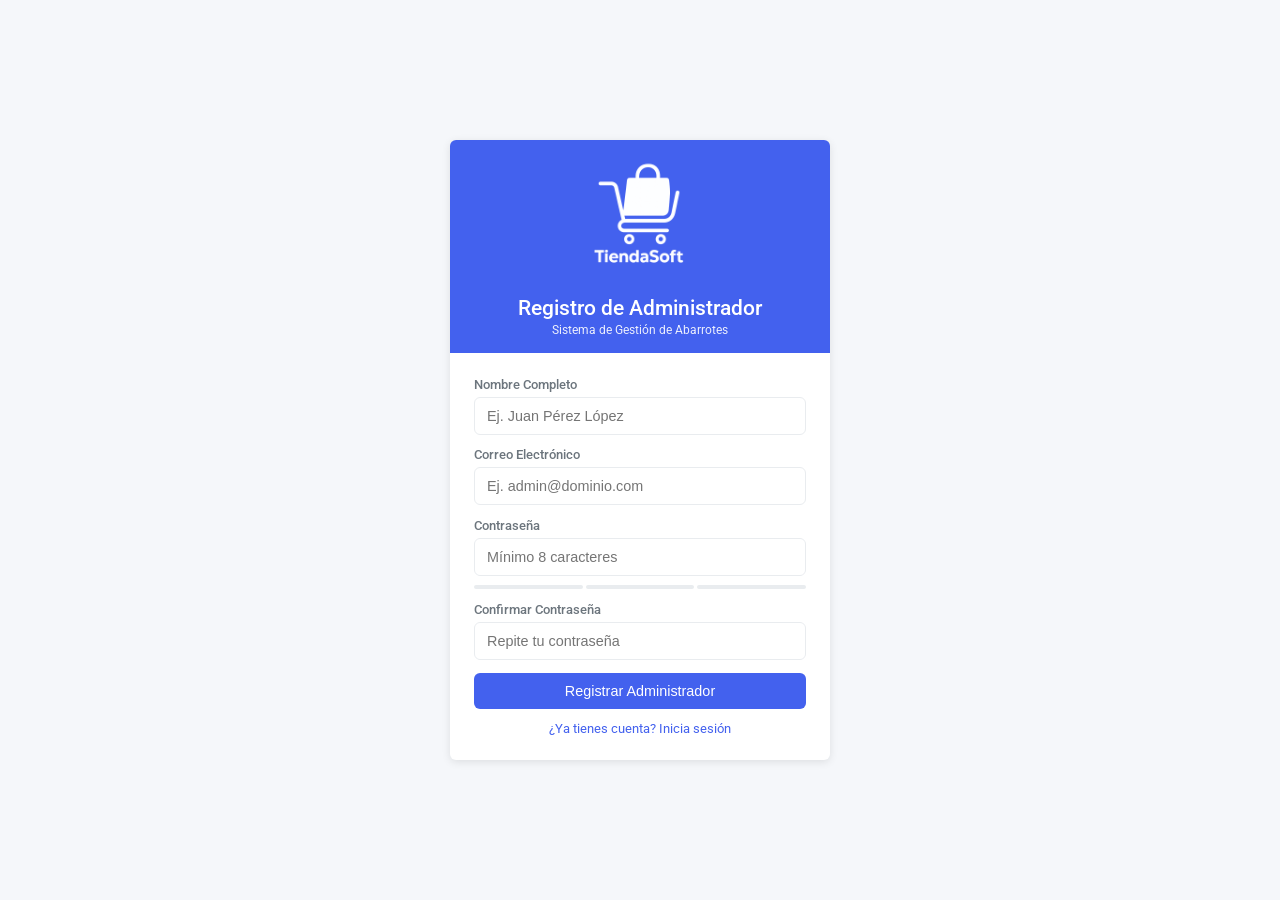
<file: index.html>
<!DOCTYPE html>
<html lang="es">
<head>
    <meta charset="UTF-8">
    <meta name="viewport" content="width=device-width, initial-scale=1.0">
    <title>Registro de Administrador | Sistema de Abarrotes</title>
    <link rel="stylesheet" href="estilos/styles.css">
    <link rel="shortcut icon" href="images/tiendasoft.png" type="image/x-icon">
    <link href="https://fonts.googleapis.com/css2?family=Roboto:wght@300;400;500;700&display=swap" rel="stylesheet">
</head>
<body class="admin-register-body">
    <div class="admin-register-container">
        <header class="admin-register-header">
            <div class="admin-register-logo">
                <img src="images/tiendasoft.png" alt="Logo Abarrotes" class="admin-register-logo-img">
            </div>
            <h1 class="admin-register-title">Registro de Administrador</h1>
            <p class="admin-register-subtitle">Sistema de Gestión de Abarrotes</p>
        </header>

        <main class="admin-register-main">
            <form id="registerForm" action="php/registro_admin.php" method="POST" class="admin-register-form">
                <div id="error-message" class="admin-register-error" style="display: none;"></div>
                
                <div class="admin-register-form-group">
                    <label for="nombre" class="admin-register-label">Nombre Completo</label>
                    <input type="text" id="nombre" name="nombre" class="admin-register-input" required placeholder="Ej. Juan Pérez López">
                </div>

                <div class="admin-register-form-group">
                    <label for="correo" class="admin-register-label">Correo Electrónico</label>
                    <input type="email" id="correo" name="correo" class="admin-register-input" required placeholder="Ej. admin@dominio.com">
                </div>

                <div class="admin-register-form-group">
                    <label for="pass" class="admin-register-label">Contraseña</label>
                    <input type="password" id="pass" name="pass" class="admin-register-input" required placeholder="Mínimo 8 caracteres" minlength="8">
                    <div class="admin-register-password-strength">
                        <span class="admin-register-strength-bar"></span>
                        <span class="admin-register-strength-bar"></span>
                        <span class="admin-register-strength-bar"></span>
                    </div>
                </div>

                <div class="admin-register-form-group">
                    <label for="confirm-pass" class="admin-register-label">Confirmar Contraseña</label>
                    <input type="password" id="confirm-pass" name="confirm-pass" class="admin-register-input" required placeholder="Repite tu contraseña">
                </div>

                <div class="admin-register-form-actions">
                    <button type="submit" class="admin-register-submit-btn">Registrar Administrador</button>
                    <a href="php/login_administrador.html" class="admin-register-login-link">¿Ya tienes cuenta? Inicia sesión</a>
                </div>
            </form>
        </main>
    </div>
    <script src="scripts/contraseña.js"></script>
</body>
</html>
</file>
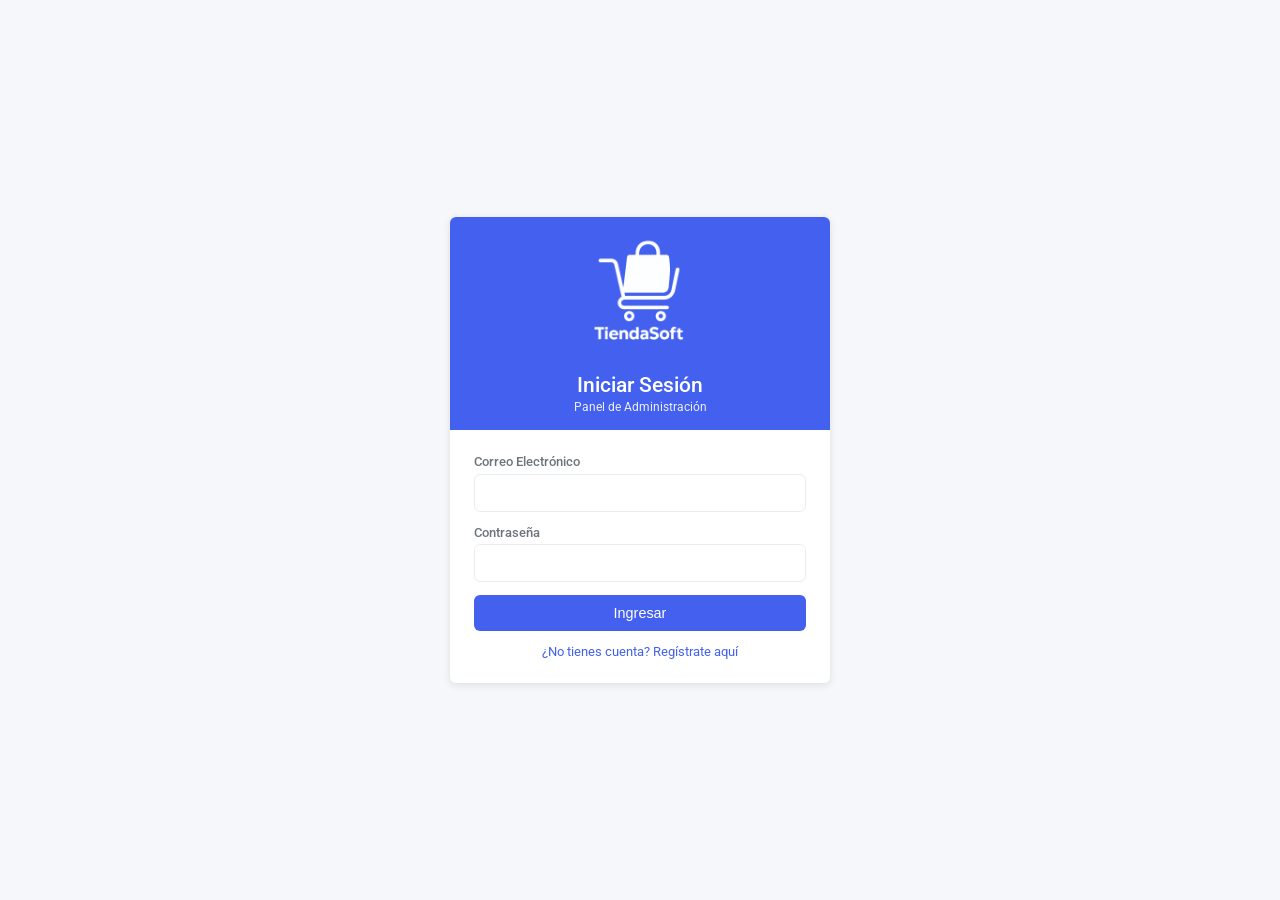
<file: php/login_administrador.html>
<!DOCTYPE html>
<html lang="es">
<head>
    <meta charset="UTF-8">
    <meta name="viewport" content="width=device-width, initial-scale=1.0">
    <title>Iniciar Sesión - Administrador</title>
    <link rel="stylesheet" href="../estilos/styles.css">
    <link rel="shortcut icon" href="../images/tiendasoft.png" type="image/x-icon">
    <link href="https://fonts.googleapis.com/css2?family=Roboto:wght@400;500&display=swap" rel="stylesheet">
</head>
<body class="admin-register-body">
    <div class="admin-register-container">
        <header class="admin-register-header">
            <img src="../images/tiendasoft.png" alt="Logo Administración" class="admin-register-logo-img">
            <h1 class="admin-register-title">Iniciar Sesión</h1>
            <p class="admin-register-subtitle">Panel de Administración</p>
        </header>
        
        <main class="admin-register-main">
            <div id="error-message" class="admin-register-error" style="display: none;"></div>
            
            <form class="admin-register-form" action="login_admin.php" method="POST">
                <div class="admin-register-form-group">
                    <label for="correo" class="admin-register-label">Correo Electrónico</label>
                    <input type="email" id="correo" name="correo" class="admin-register-input" required>
                </div>
                
                <div class="admin-register-form-group">
                    <label for="pass" class="admin-register-label">Contraseña</label>
                    <input type="password" id="pass" name="pass" class="admin-register-input" required>
                </div>
                
                <button type="submit" class="admin-register-submit-btn">Ingresar</button>
            </form>
            
            <a href="../index.html" class="admin-register-login-link">¿No tienes cuenta? Regístrate aquí</a>
        </main>
    </div>
<script>
        // Mostrar mensaje de error si viene en la URL
        document.addEventListener('DOMContentLoaded', function() {
            const urlParams = new URLSearchParams(window.location.search);
            const error = urlParams.get('error');
            
            if(error) {
                const errorDiv = document.getElementById('error-message');
                errorDiv.textContent = decodeURIComponent(error);
                errorDiv.style.display = 'block';
            }
        });
    </script>
</body>
</html>
</file>
<file: estilos/styles.css>
/* Variables de diseño */
:root {
    --primary: #4361ee;
    --primary-dark: #3a56d4;
    --light-gray: #f8f9fa;
    --medium-gray: #e9ecef;
    --dark-gray: #6c757d;
    --text: #2b2d42;
    --border-radius: 6px;
    --box-shadow: 0 2px 8px rgba(0, 0, 0, 0.1);
}
/* Reset básico */
.admin-register-body {
    font-family: 'Roboto', sans-serif;
    background: #f5f7fa;
    margin: 0;
    padding: 0;
    min-height: 100vh;
    display: flex;
    justify-content: center;
    align-items: center;
    color: var(--text);
}
/* Contenedor principal (ajusta su tamaño automáticamente) */
.admin-register-container {
    width: 90%;
    max-width: 400px;
    background: white;
    border-radius: var(--border-radius);
    box-shadow: var(--box-shadow);
    overflow: hidden;
    margin: 20px auto;
}
/* Encabezado con logo y título */
.admin-register-header {
    background: var(--primary);
    color: white;
    padding: 1rem;
    text-align: center;
}
.admin-register-logo-img {
    max-height: 120px;  /* Altura máxima */
    width: auto;
    max-width: 100%;  /* Asegura que no se desborde en móviles */
    height: auto;
    margin-bottom: 1rem;
}
.admin-register-title {
    margin: 0;
    font-size: 1.3rem;
    font-weight: 500;
}
.admin-register-subtitle {
    margin: 0.2rem 0 0;
    font-size: 0.75rem;
    opacity: 0.9;
}
/* Formulario compacto */
.admin-register-main {
    padding: 1.5rem;
}
.admin-register-form {
    display: flex;
    flex-direction: column;
    gap: 0.8rem;
}
.admin-register-form-group {
    display: flex;
    flex-direction: column;
    gap: 0.3rem;
}
.admin-register-label {
    font-size: 0.8rem;
    font-weight: 500;
    color: var(--dark-gray);
}
.admin-register-input {
    padding: 10px 12px;
    border: 1px solid var(--medium-gray);
    border-radius: var(--border-radius);
    font-size: 0.9rem;
    transition: border 0.2s;
}
.admin-register-input:focus {
    border-color: var(--primary);
    outline: none;
    box-shadow: 0 0 0 2px rgba(67, 97, 238, 0.2);
}
/* Barra de fortaleza de contraseña */
.admin-register-password-strength {
    display: flex;
    gap: 3px;
    margin-top: 0.3rem;
    height: 4px;
}
.admin-register-strength-bar {
    flex: 1;
    background-color: var(--medium-gray);
    border-radius: 2px;
    transition: background 0.3s;
}
/* Botón de acción */
.admin-register-submit-btn {
    width: 100%;
    padding: 10px;
    background-color: var(--primary);
    color: white;
    border: none;
    border-radius: var(--border-radius);
    font-size: 0.9rem;
    cursor: pointer;
    transition: background 0.2s;
}
.admin-register-submit-btn:hover {
    background-color: var(--primary-dark);
}
/* Enlace para login */
.admin-register-login-link {
    display: block;
    text-align: center;
    margin-top: 0.8rem;
    font-size: 0.8rem;
    color: var(--primary);
    text-decoration: none;
    transition: color 0.2s;
}
.admin-register-login-link:hover {
    color: var(--primary-dark);
    text-decoration: underline;
}
.admin-register-error {
    padding: 10px;
    margin-bottom: 15px;
    background-color: #f8d7da;
    color: #721c24;
    border: 1px solid #f5c6cb;
    border-radius: 4px;
    font-size: 0.85rem;
    text-align: center;
    display: none; /* Inicialmente oculto */
}
/************cEstilos Panel_Administrador ***************/
/* Estilos específicos para el panel de administración */
.admin-panel-body {
    font-family: 'Roboto', sans-serif;
    background: var(--light-gray);
    margin: 0;
    padding: 0;
    min-height: 100vh;
    color: var(--text);
}
/* Barra de navegación */
.admin-navbar {
    background: var(--primary);
    color: white;
    padding: 1rem;
    display: flex;
    justify-content: space-between;
    align-items: center;
    box-shadow: var(--box-shadow);
    position: sticky;
    top: 0;
    z-index: 1000;
}
.admin-navbar-brand {
    font-size: 1.3rem;
    font-weight: 500;
}
.admin-navbar-menu {
    display: flex;
    gap: 0.8rem;
}
.admin-navbar-item {
    color: white;
    text-decoration: none;
    padding: 0.5rem 1rem;
    border-radius: var(--border-radius);
    font-size: 0.9rem;
    transition: background 0.2s;
}
.admin-navbar-item:hover {
    background-color: var(--primary-dark);
}
/* Contenido principal */
.admin-container {
    padding: 1.5rem;
    max-width: 1200px;
    margin: 0 auto;
}
.welcome-message {
    background: white;
    padding: 1.5rem;
    border-radius: var(--border-radius);
    margin-bottom: 1.5rem;
    box-shadow: var(--box-shadow);
    border-left: 4px solid var(--primary);
}
/* Tarjetas */
.admin-card {
    background: white;
    border-radius: var(--border-radius);
    padding: 1.5rem;
    margin-bottom: 1.5rem;
    box-shadow: var(--box-shadow);
}
/* Botones */
.admin-btn {
    display: inline-block;
    padding: 0.6rem 1rem;
    background-color: var(--primary);
    color: white;
    border: none;
    border-radius: var(--border-radius);
    font-size: 0.9rem;
    text-decoration: none;
    cursor: pointer;
    transition: background 0.2s;
}
.admin-btn:hover {
    background-color: var(--primary-dark);
}
/* Lista de acciones */
.admin-actions-list {
    list-style: none;
    padding: 0;
}
.admin-actions-list li {
    margin-bottom: 0.8rem;
}
.admin-actions-list a {
    color: var(--primary);
    text-decoration: none;
    transition: color 0.2s;
}
.admin-actions-list a:hover {
    color: var(--primary-dark);
    text-decoration: underline;
}
/* Media Queries para móviles pequeños */
@media (max-width: 480px) {
    .admin-register-container {
    width: 95%;
    margin: 10px auto;
    }
    .admin-register-header {
    padding: 0.8rem;
    }
    .admin-register-title {
    font-size: 1.2rem;
    }
    .admin-register-main {
    padding: 1rem;
    }
    .admin-register-input {
    padding: 8px 10px;
    }
    .admin-navbar-item {
        padding: 0.5rem;
        font-size: 0.8rem;
    }
    .welcome-message {
        padding: 1rem;
    }
}
/* Media Queries para tablets */
@media (min-width: 768px) {
    .admin-register-container {
    max-width: 380px;
    }
}
</file>
